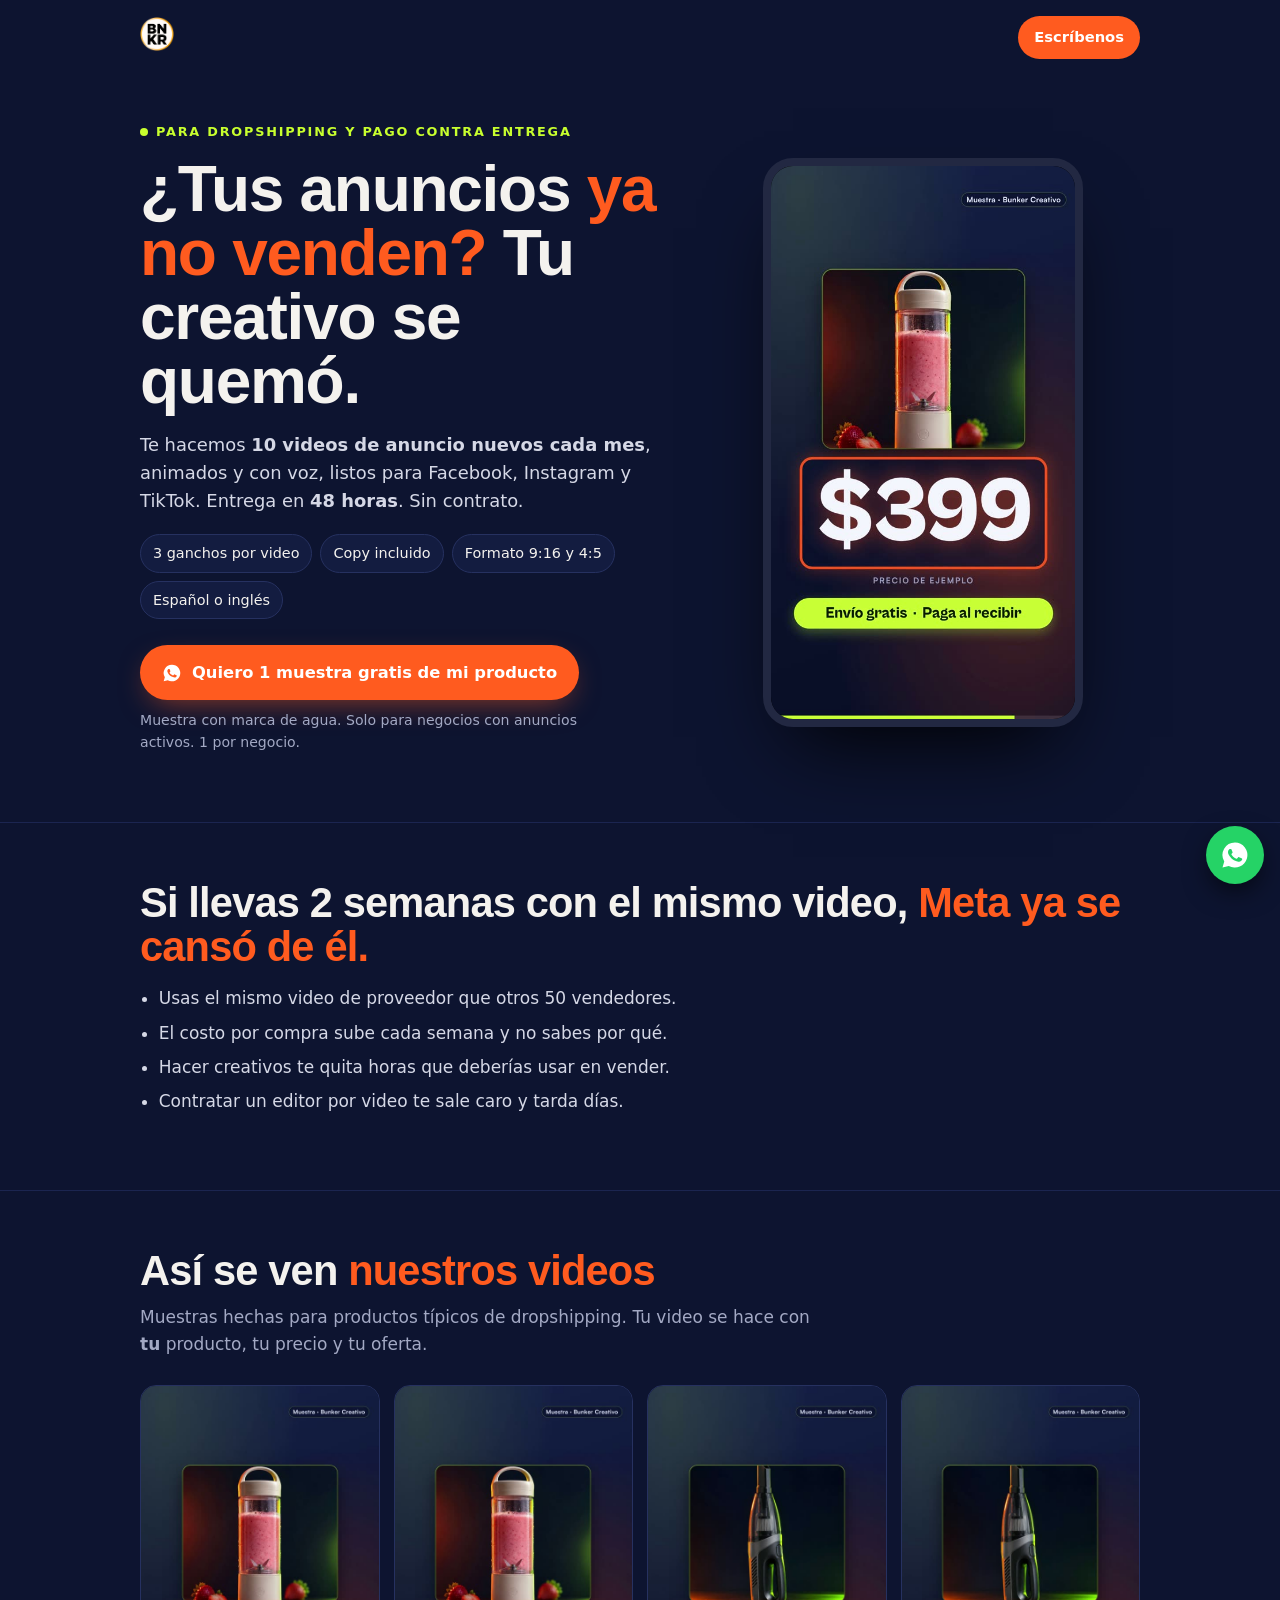
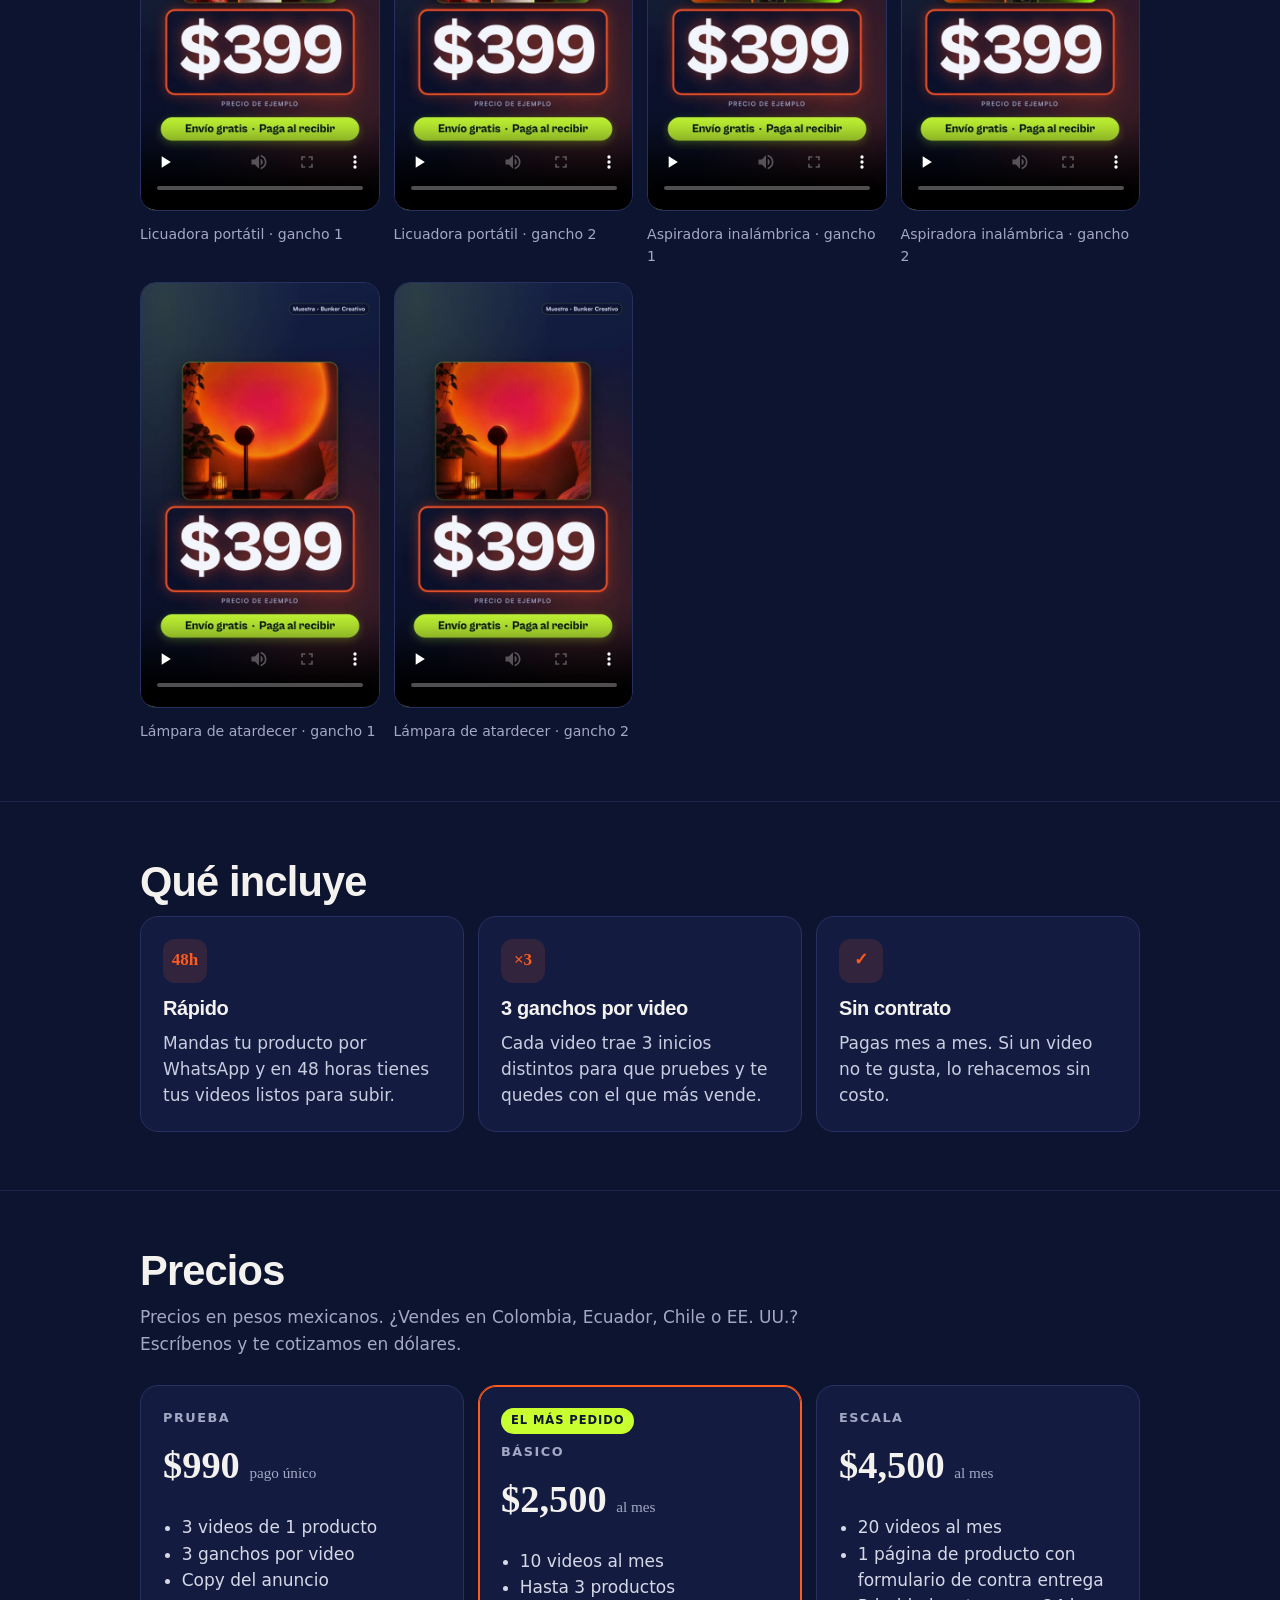
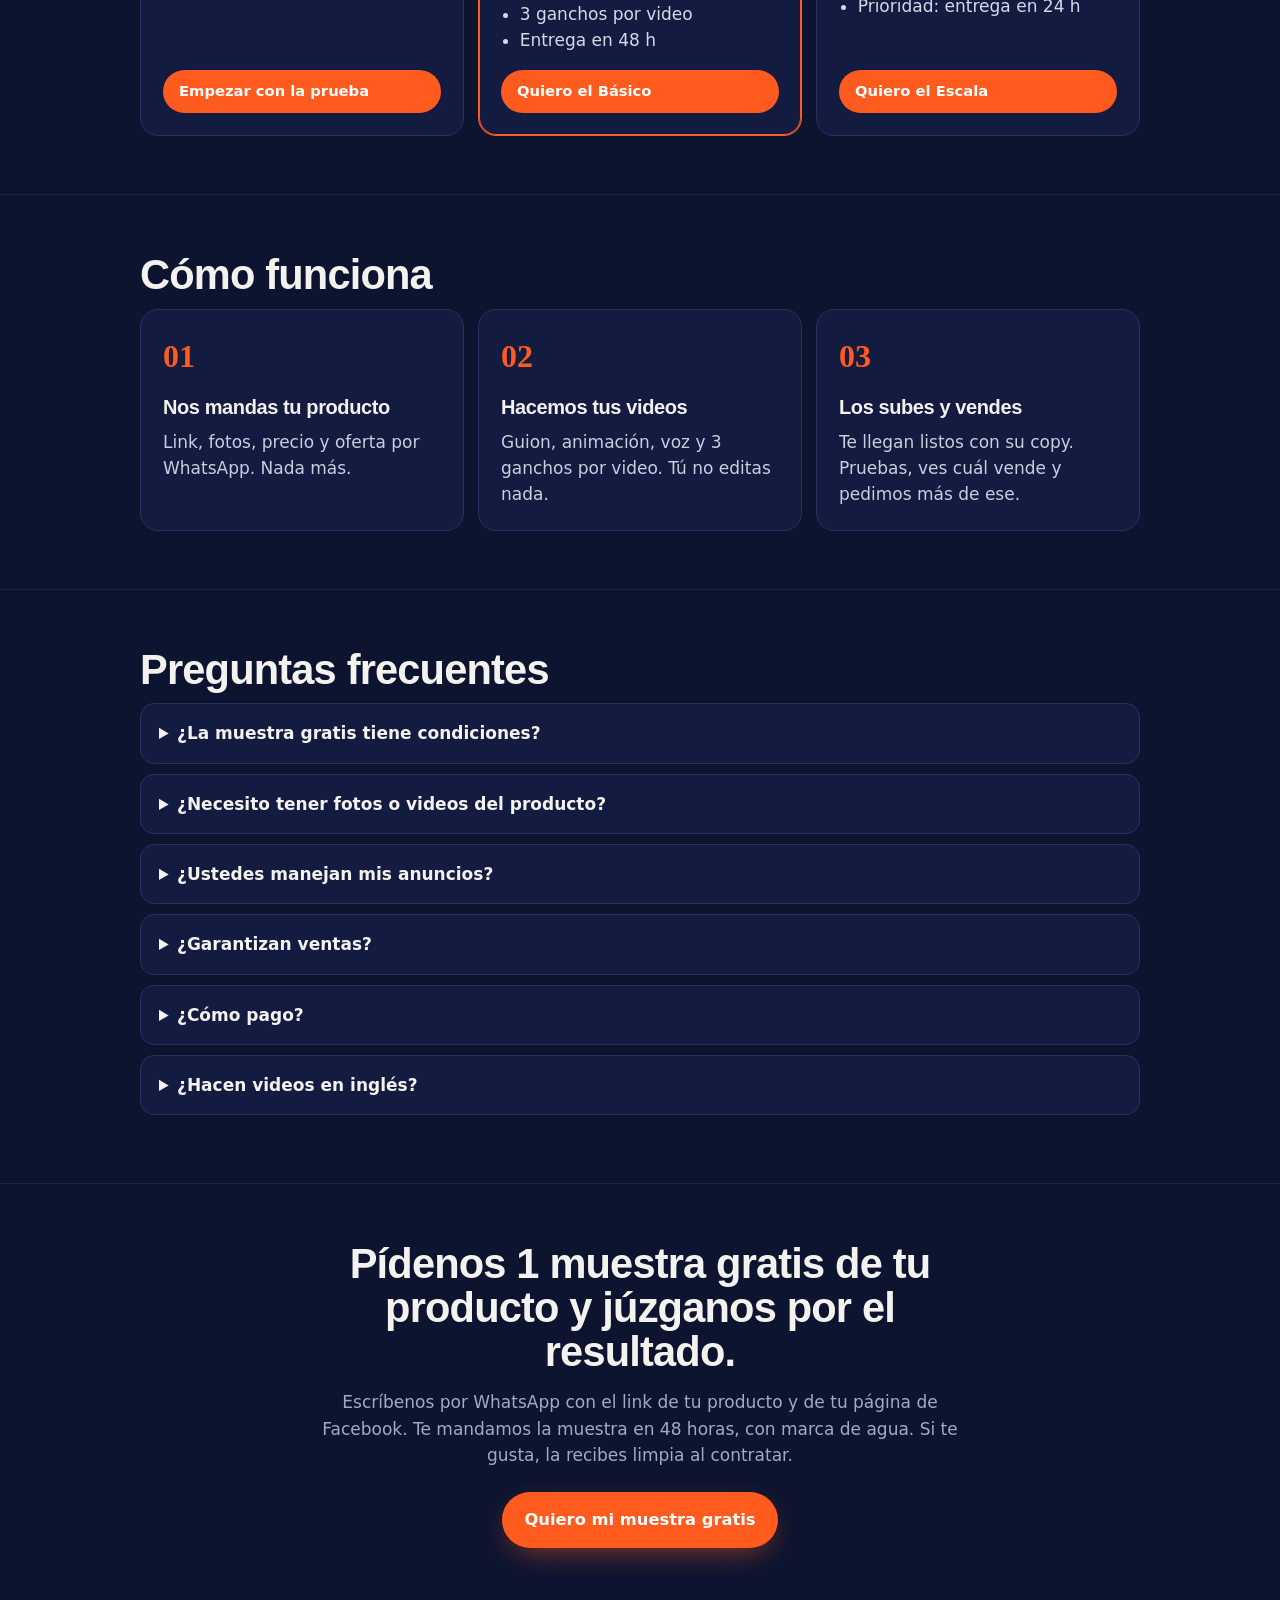
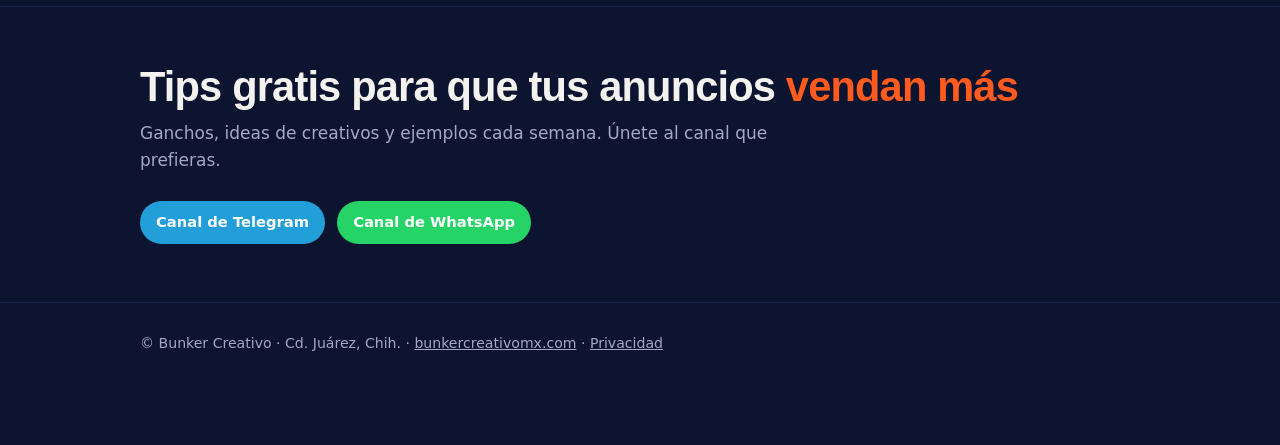
<file: dropshipping/index.html>
<!doctype html>
<html lang="es-MX">
<head>
<meta charset="utf-8">
<meta name="viewport" content="width=device-width, initial-scale=1, viewport-fit=cover">
<title>Videos de anuncio para dropshipping y pago contra entrega | Bunker Creativo</title>
<meta name="description" content="10 videos de anuncio al mes para tu tienda de dropshipping o contra entrega. Animados, con voz, en 48 horas. Desde $2,500 MXN al mes, sin contrato.">
<meta name="theme-color" content="#0d1430">
<link rel="icon" href="/assets/favicon.ico">
<meta property="og:title" content="¿Tus anuncios ya no venden? 10 creativos nuevos al mes">
<meta property="og:description" content="Videos de anuncio animados con voz para dropshippers. Entrega en 48 h. Sin contrato.">
<meta property="og:image" content="https://bunkercreativomx.com/assets/img/hero-studio.webp">
<link rel="canonical" href="https://bunkercreativomx.com/dropshipping/">
<link rel="preconnect" href="https://api.fontshare.com" crossorigin>
<link rel="stylesheet" href="https://api.fontshare.com/v2/css?f[]=cabinet-grotesk@500,700,800&f[]=satoshi@400,500,700&display=swap">
<style>
:root{--navy:#0d1430;--navy2:#131c40;--line:#263160;--fg:#f4f2ee;--mut:#a3a9c4;--or:#ff5b1f;--lime:#c8ff2e}
*{box-sizing:border-box}html{scroll-behavior:smooth}
body{margin:0;background:var(--navy);color:var(--fg);font:17px/1.55 Satoshi,system-ui,sans-serif;-webkit-font-smoothing:antialiased}
h1,h2,h3{font-family:"Cabinet Grotesk",Satoshi,sans-serif;letter-spacing:-.02em;margin:0}
.w{max-width:1040px;margin:0 auto;padding:0 20px}
a{color:inherit}
.top{display:flex;align-items:center;justify-content:space-between;padding:16px 0}
.top img{height:34px}
.btn{display:inline-flex;align-items:center;gap:10px;background:var(--or);color:#fff;font-weight:700;text-decoration:none;padding:15px 22px;border-radius:999px;font-size:1.02rem;box-shadow:0 10px 30px -10px #ff5b1f99;transition:transform .15s}
.btn:hover{transform:translateY(-2px)}
.btn.sm{padding:10px 16px;font-size:.92rem;box-shadow:none}
.btn svg{width:20px;height:20px}
.hero{padding:42px 0 54px;display:grid;gap:36px;grid-template-columns:1.1fr .9fr;align-items:center}
.eyebrow{display:inline-flex;align-items:center;gap:8px;font-weight:700;font-size:.8rem;letter-spacing:.14em;text-transform:uppercase;color:var(--lime)}
.eyebrow:before{content:"";width:8px;height:8px;border-radius:50%;background:var(--lime)}
.hero h1{font-size:clamp(2.3rem,6vw,4rem);line-height:1;font-weight:800;margin:14px 0 18px}
.hero h1 em{font-style:normal;color:var(--or)}
.hero p{color:#d5d8e6;font-size:1.12rem;max-width:34em}
.chips{display:flex;flex-wrap:wrap;gap:8px;margin:20px 0 26px}
.chips span{border:1px solid var(--line);background:var(--navy2);padding:7px 12px;border-radius:999px;font-size:.9rem}
.phone{justify-self:center;width:min(320px,78vw);aspect-ratio:9/16;border-radius:30px;background:#000;border:8px solid #222842;overflow:hidden;position:relative;box-shadow:0 40px 80px -30px #000}
.phone video,.phone .ph{width:100%;height:100%;object-fit:cover;display:block}
.ph{display:grid;place-items:center;text-align:center;padding:30px;background:linear-gradient(160deg,#1a2550,#0d1430);color:var(--mut);font-weight:700}
section{padding:58px 0;border-top:1px solid #1b2550}
.sh{font-size:clamp(1.8rem,4vw,2.6rem);font-weight:800;line-height:1.05;margin-bottom:12px}
.sh em{font-style:normal;color:var(--or)}
.lead{color:var(--mut);max-width:40em;margin:0 0 28px}
.grid3{display:grid;gap:14px;grid-template-columns:repeat(3,1fr)}
.card{background:var(--navy2);border:1px solid var(--line);border-radius:18px;padding:22px}
.card h3{font-size:1.25rem;margin:10px 0 6px}
.card p{margin:0;color:#c9cde0}
.ic{width:44px;height:44px;border-radius:12px;background:#ff5b1f22;color:var(--or);display:grid;place-items:center;font-weight:800;font-family:"Cabinet Grotesk"}
.pain li{margin:8px 0}.pain{padding-left:1.1em;color:#d5d8e6}
.samples{display:grid;gap:14px;grid-template-columns:repeat(auto-fill,minmax(200px,1fr))}
.samples figure{margin:0}
.samples video{width:100%;aspect-ratio:9/16;object-fit:cover;border-radius:16px;background:#000;border:1px solid var(--line)}
.samples figcaption{font-size:.88rem;color:var(--mut);margin-top:6px}
.plans{display:grid;gap:14px;grid-template-columns:repeat(3,1fr);align-items:stretch}
.plan{display:flex;flex-direction:column}
.plan .price{font-family:"Cabinet Grotesk";font-weight:800;font-size:2.4rem;margin:8px 0 2px}
.plan .price small{font-size:.95rem;color:var(--mut);font-weight:500}
.plan ul{padding-left:1.1em;color:#d5d8e6;flex:1}
.plan.hl{border-color:var(--or);box-shadow:0 0 0 1px var(--or) inset}
.badge{align-self:flex-start;background:var(--lime);color:#0d1430;font-weight:800;font-size:.72rem;letter-spacing:.08em;text-transform:uppercase;padding:4px 10px;border-radius:999px}
.tag{font-weight:700;font-size:.8rem;letter-spacing:.12em;text-transform:uppercase;color:var(--mut)}
.steps{counter-reset:s;display:grid;gap:14px;grid-template-columns:repeat(3,1fr)}
.steps .card:before{counter-increment:s;content:"0" counter(s);font-family:"Cabinet Grotesk";font-weight:800;font-size:2rem;color:var(--or)}
details{background:var(--navy2);border:1px solid var(--line);border-radius:14px;padding:16px 18px;margin:10px 0}
summary{cursor:pointer;font-weight:700}
details p{color:#c9cde0;margin:10px 0 0}
.final{text-align:center}
.final .sh{max-width:16em;margin:0 auto 16px}
.fab{position:fixed;right:16px;bottom:16px;z-index:9;width:58px;height:58px;border-radius:50%;background:#25d366;display:grid;place-items:center;box-shadow:0 10px 30px -8px #000}
.fab svg{width:30px;height:30px;fill:#fff}
footer{padding:30px 0 90px;color:var(--mut);font-size:.88rem;border-top:1px solid #1b2550}
@media (max-width:820px){.hero{grid-template-columns:1fr;padding-top:20px}.grid3,.plans,.steps{grid-template-columns:1fr}.phone{width:min(260px,70vw)}}
</style>
</head>
<body>
<div class="w">
 <div class="top">
  <a href="/"><img src="/assets/img/logo.png" alt="Bunker Creativo"></a>
  <a class="btn sm wa" href="#">Escríbenos</a>
 </div>

 <div class="hero">
  <div>
   <span class="eyebrow">Para dropshipping y pago contra entrega</span>
   <h1>¿Tus anuncios <em>ya no venden?</em> Tu creativo se quemó.</h1>
   <p>Te hacemos <b>10 videos de anuncio nuevos cada mes</b>, animados y con voz, listos para Facebook, Instagram y TikTok. Entrega en <b>48 horas</b>. Sin contrato.</p>
   <div class="chips"><span>3 ganchos por video</span><span>Copy incluido</span><span>Formato 9:16 y 4:5</span><span>Español o inglés</span></div>
   <a class="btn wa" href="#"><svg viewBox="0 0 24 24" fill="currentColor"><path d="M12 2a10 10 0 0 0-8.6 15.1L2 22l5-1.3A10 10 0 1 0 12 2Zm5.3 14.1c-.2.6-1.3 1.2-1.8 1.2-.5.1-1 .2-3.3-.7-2.8-1.1-4.5-3.9-4.7-4.1-.1-.2-1.1-1.5-1.1-2.8s.7-2 1-2.3c.2-.3.5-.3.7-.3h.5c.2 0 .4 0 .6.5l.8 2c.1.2.1.3 0 .5l-.3.5-.4.4c-.1.1-.3.3-.1.6.2.3.7 1.2 1.6 1.9 1.1 1 2 1.3 2.3 1.4.3.1.5.1.6-.1l.9-1c.2-.3.4-.2.7-.1l1.9.9c.3.1.5.2.5.3.1.1.1.6-.1 1.2Z"/></svg>Quiero 1 muestra gratis de mi producto</a>
   <p style="font-size:.88rem;color:var(--mut);margin-top:10px">Muestra con marca de agua. Solo para negocios con anuncios activos. 1 por negocio.</p>
  </div>
  <div class="phone" id="heroPhone"><div class="ph">Muestra en video<br>muy pronto</div></div>
 </div>
</div>

<section><div class="w">
 <h2 class="sh">Si llevas 2 semanas con el mismo video, <em>Meta ya se cansó de él.</em></h2>
 <ul class="pain">
  <li>Usas el mismo video de proveedor que otros 50 vendedores.</li>
  <li>El costo por compra sube cada semana y no sabes por qué.</li>
  <li>Hacer creativos te quita horas que deberías usar en vender.</li>
  <li>Contratar un editor por video te sale caro y tarda días.</li>
 </ul>
</div></section>

<section id="muestras" hidden><div class="w">
 <h2 class="sh">Así se ven <em>nuestros videos</em></h2>
 <p class="lead">Muestras hechas para productos típicos de dropshipping. Tu video se hace con <b>tu</b> producto, tu precio y tu oferta.</p>
 <div class="samples" id="samples"><p class="lead">Las muestras se están cargando…</p></div>
</div></section>

<section><div class="w">
 <h2 class="sh">Qué incluye</h2>
 <div class="grid3">
  <div class="card"><div class="ic">48h</div><h3>Rápido</h3><p>Mandas tu producto por WhatsApp y en 48 horas tienes tus videos listos para subir.</p></div>
  <div class="card"><div class="ic">×3</div><h3>3 ganchos por video</h3><p>Cada video trae 3 inicios distintos para que pruebes y te quedes con el que más vende.</p></div>
  <div class="card"><div class="ic">✓</div><h3>Sin contrato</h3><p>Pagas mes a mes. Si un video no te gusta, lo rehacemos sin costo.</p></div>
 </div>
</div></section>

<section id="precios"><div class="w">
 <h2 class="sh">Precios</h2>
 <p class="lead">Precios en pesos mexicanos. ¿Vendes en Colombia, Ecuador, Chile o EE. UU.? Escríbenos y te cotizamos en dólares.</p>
 <div class="plans">
  <div class="card plan"><span class="tag">Prueba</span><div class="price">$990 <small>pago único</small></div><ul><li>3 videos de 1 producto</li><li>3 ganchos por video</li><li>Copy del anuncio</li></ul><a class="btn sm wa" data-plan="Prueba" href="#">Empezar con la prueba</a></div>
  <div class="card plan hl"><span class="badge">El más pedido</span><span class="tag" style="margin-top:8px">Básico</span><div class="price">$2,500 <small>al mes</small></div><ul><li>10 videos al mes</li><li>Hasta 3 productos</li><li>3 ganchos por video</li><li>Entrega en 48 h</li></ul><a class="btn sm wa" data-plan="Básico" href="#">Quiero el Básico</a></div>
  <div class="card plan"><span class="tag">Escala</span><div class="price">$4,500 <small>al mes</small></div><ul><li>20 videos al mes</li><li>1 página de producto con formulario de contra entrega</li><li>Prioridad: entrega en 24 h</li></ul><a class="btn sm wa" data-plan="Escala" href="#">Quiero el Escala</a></div>
 </div>
</div></section>

<section><div class="w">
 <h2 class="sh">Cómo funciona</h2>
 <div class="steps">
  <div class="card"><h3>Nos mandas tu producto</h3><p>Link, fotos, precio y oferta por WhatsApp. Nada más.</p></div>
  <div class="card"><h3>Hacemos tus videos</h3><p>Guion, animación, voz y 3 ganchos por video. Tú no editas nada.</p></div>
  <div class="card"><h3>Los subes y vendes</h3><p>Te llegan listos con su copy. Pruebas, ves cuál vende y pedimos más de ese.</p></div>
 </div>
</div></section>

<section><div class="w">
 <h2 class="sh">Preguntas frecuentes</h2>
 <details><summary>¿La muestra gratis tiene condiciones?</summary><p>Es 1 por negocio, para tiendas que ya tienen anuncios activos en Facebook o Instagram, y lleva marca de agua. Al contratar cualquier plan te la entregamos sin marca, con sus 3 ganchos y el copy.</p></details>
 <details><summary>¿Necesito tener fotos o videos del producto?</summary><p>No. Con el link del producto o las fotos del proveedor es suficiente.</p></details>
 <details><summary>¿Ustedes manejan mis anuncios?</summary><p>No, nosotros hacemos los videos y el copy. Tú los subes a tu cuenta, así el control y el dinero siguen siendo tuyos.</p></details>
 <details><summary>¿Garantizan ventas?</summary><p>Nadie honesto puede garantizar ventas: eso depende del producto, el precio y la oferta. Lo que sí garantizamos es calidad y tiempo de entrega; si un video no te gusta, lo rehacemos.</p></details>
 <details><summary>¿Cómo pago?</summary><p>Te pasamos los datos de pago por WhatsApp. Los planes se pagan al iniciar cada mes; la prueba se paga una sola vez.</p></details>
 <details><summary>¿Hacen videos en inglés?</summary><p>Sí. También en español para tiendas de EE. UU. que le venden a latinos.</p></details>
</div></section>

<section class="final"><div class="w">
 <h2 class="sh">Pídenos 1 muestra gratis de tu producto y júzganos por el resultado.</h2>
 <p class="lead" style="margin:0 auto 24px">Escríbenos por WhatsApp con el link de tu producto y de tu página de Facebook. Te mandamos la muestra en 48 horas, con marca de agua. Si te gusta, la recibes limpia al contratar.</p>
 <a class="btn wa" href="#">Quiero mi muestra gratis</a>
</div></section>

<section><div class="w">
 <h2 class="sh">Tips gratis para que tus anuncios <em>vendan más</em></h2>
 <p class="lead">Ganchos, ideas de creativos y ejemplos cada semana. Únete al canal que prefieras.</p>
 <div style="display:flex;flex-wrap:wrap;gap:12px">
  <a class="btn sm" style="background:#229ed9" href="https://t.me/CreativosquevendenBunker" target="_blank" rel="noopener">Canal de Telegram</a>
  <a class="btn sm" style="background:#25d366" href="https://whatsapp.com/channel/0029VbE53hj1HsponiXIvD3y" target="_blank" rel="noopener">Canal de WhatsApp</a>
 </div>
</div></section>

<footer><div class="w">© Bunker Creativo · Cd. Juárez, Chih. · <a href="/">bunkercreativomx.com</a> · <a href="/privacidad/">Privacidad</a></div></footer>

<a class="fab wa" href="#" aria-label="WhatsApp"><svg viewBox="0 0 24 24"><path d="M12 2a10 10 0 0 0-8.6 15.1L2 22l5-1.3A10 10 0 1 0 12 2Zm5.3 14.1c-.2.6-1.3 1.2-1.8 1.2-.5.1-1 .2-3.3-.7-2.8-1.1-4.5-3.9-4.7-4.1-.1-.2-1.1-1.5-1.1-2.8s.7-2 1-2.3c.2-.3.5-.3.7-.3h.5c.2 0 .4 0 .6.5l.8 2c.1.2.1.3 0 .5l-.3.5-.4.4c-.1.1-.3.3-.1.6.2.3.7 1.2 1.6 1.9 1.1 1 2 1.3 2.3 1.4.3.1.5.1.6-.1l.9-1c.2-.3.4-.2.7-.1l1.9.9c.3.1.5.2.5.3.1.1.1.6-.1 1.2Z"/></svg></a>

<script>
const WA="5216566825587";
document.querySelectorAll('.wa').forEach(a=>{
  const plan=a.dataset.plan;
  const msg=plan?`Hola, quiero el plan ${plan} de videos para mis anuncios.`:`VIDEOS: Hola, quiero 1 muestra gratis de mi producto.\nLink del producto: \nMi página de Facebook: `;
  a.href=`https://wa.me/${WA}?text=${encodeURIComponent(msg)}`;a.target="_blank";a.rel="noopener";
});
fetch('muestras.json',{cache:'no-store'}).then(r=>r.ok?r.json():[]).then(list=>{
  if(!list.length)return;
  document.getElementById('muestras').hidden=false;
  const box=document.getElementById('samples');box.innerHTML='';
  list.forEach(v=>{const f=document.createElement('figure');
    f.innerHTML=`<video src="${v.src}" poster="${v.poster||''}" controls playsinline preload="none"></video><figcaption>${v.title}</figcaption>`;box.appendChild(f)});
  const h=document.getElementById('heroPhone');const first=list[0];
  h.innerHTML=`<video src="${first.src}" poster="${first.poster||''}" autoplay muted loop playsinline></video>`;
}).catch(()=>{});
</script>
</body>
</html>
</file>
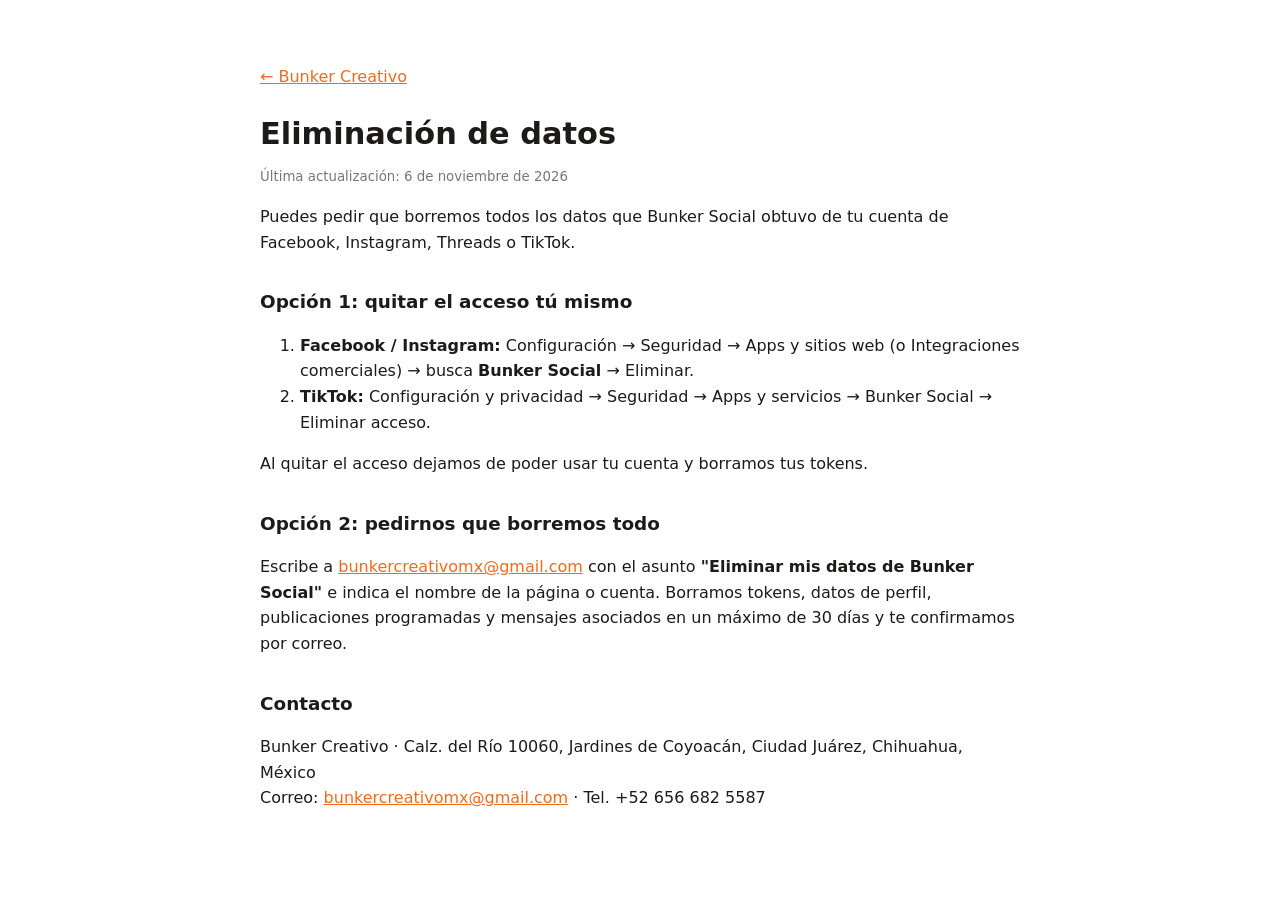
<file: eliminacion-de-datos/index.html>
<!doctype html>
<html lang="es-MX"><head><meta charset="utf-8"><meta name="viewport" content="width=device-width,initial-scale=1">
<title>Eliminación de datos | Bunker Creativo</title><meta name="description" content="Cómo solicitar la eliminación de tus datos de Bunker Social.">
<link rel="canonical" href="https://bunkercreativomx.com/eliminacion-de-datos/"><style>body{font-family:system-ui,-apple-system,sans-serif;max-width:760px;margin:0 auto;padding:3rem 1.25rem;line-height:1.6;color:#1c1b19}h1{font-size:1.9rem;margin-bottom:.25rem}h2{font-size:1.15rem;margin-top:2rem}small{color:#777}a{color:#f26b1d}</style></head><body>
<p><a href="/">← Bunker Creativo</a></p>
<h1>Eliminación de datos</h1><small>Última actualización: 6 de noviembre de 2026</small>

<p>Puedes pedir que borremos todos los datos que Bunker Social obtuvo de tu cuenta de Facebook, Instagram, Threads o TikTok.</p>
<h2>Opción 1: quitar el acceso tú mismo</h2>
<ol>
<li><b>Facebook / Instagram:</b> Configuración → Seguridad → Apps y sitios web (o Integraciones comerciales) → busca <b>Bunker Social</b> → Eliminar.</li>
<li><b>TikTok:</b> Configuración y privacidad → Seguridad → Apps y servicios → Bunker Social → Eliminar acceso.</li>
</ol>
<p>Al quitar el acceso dejamos de poder usar tu cuenta y borramos tus tokens.</p>
<h2>Opción 2: pedirnos que borremos todo</h2>
<p>Escribe a <a href="mailto:bunkercreativomx@gmail.com?subject=Eliminar%20mis%20datos%20de%20Bunker%20Social">bunkercreativomx@gmail.com</a> con el asunto <b>"Eliminar mis datos de Bunker Social"</b> e indica el nombre de la página o cuenta. Borramos tokens, datos de perfil, publicaciones programadas y mensajes asociados en un máximo de 30 días y te confirmamos por correo.</p>

<h2>Contacto</h2><p>Bunker Creativo · Calz. del Río 10060, Jardines de Coyoacán, Ciudad Juárez, Chihuahua, México<br>Correo: <a href="mailto:bunkercreativomx@gmail.com">bunkercreativomx@gmail.com</a> · Tel. +52 656 682 5587</p>
</body></html>
</file>
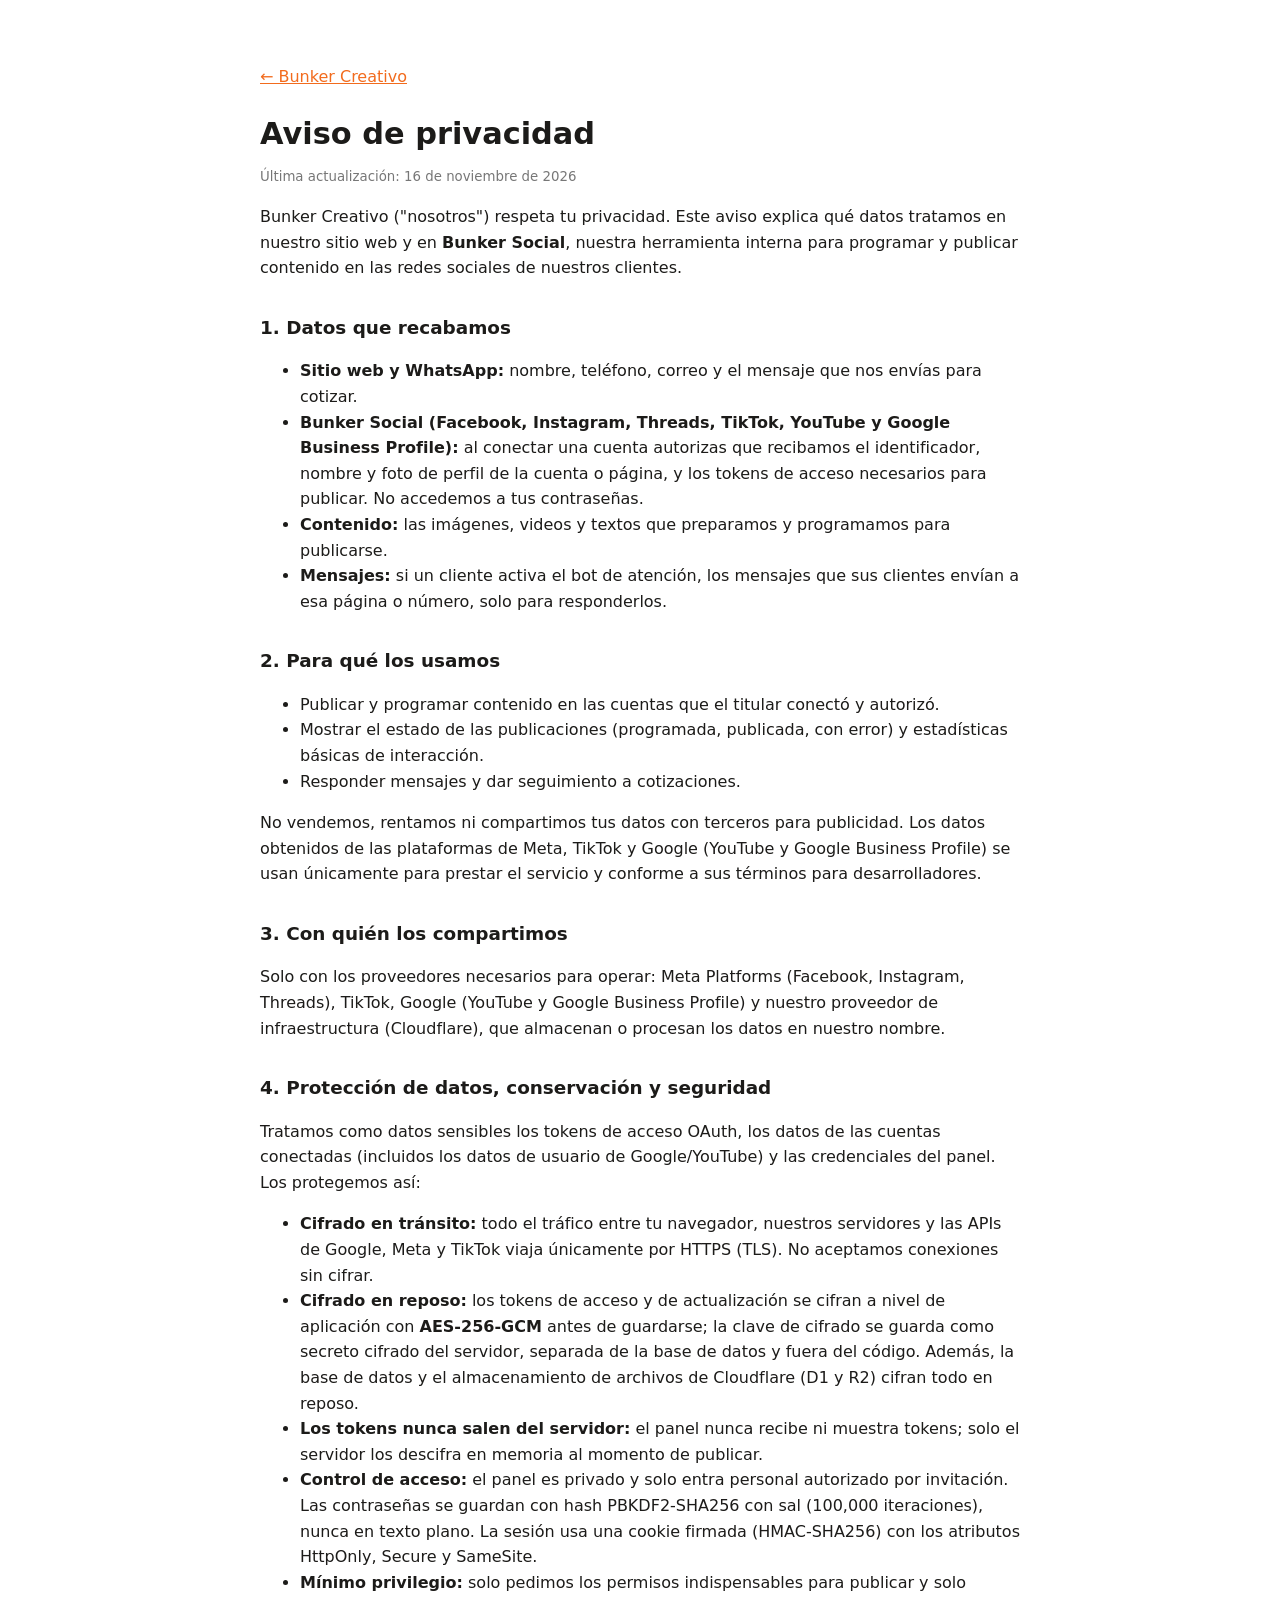
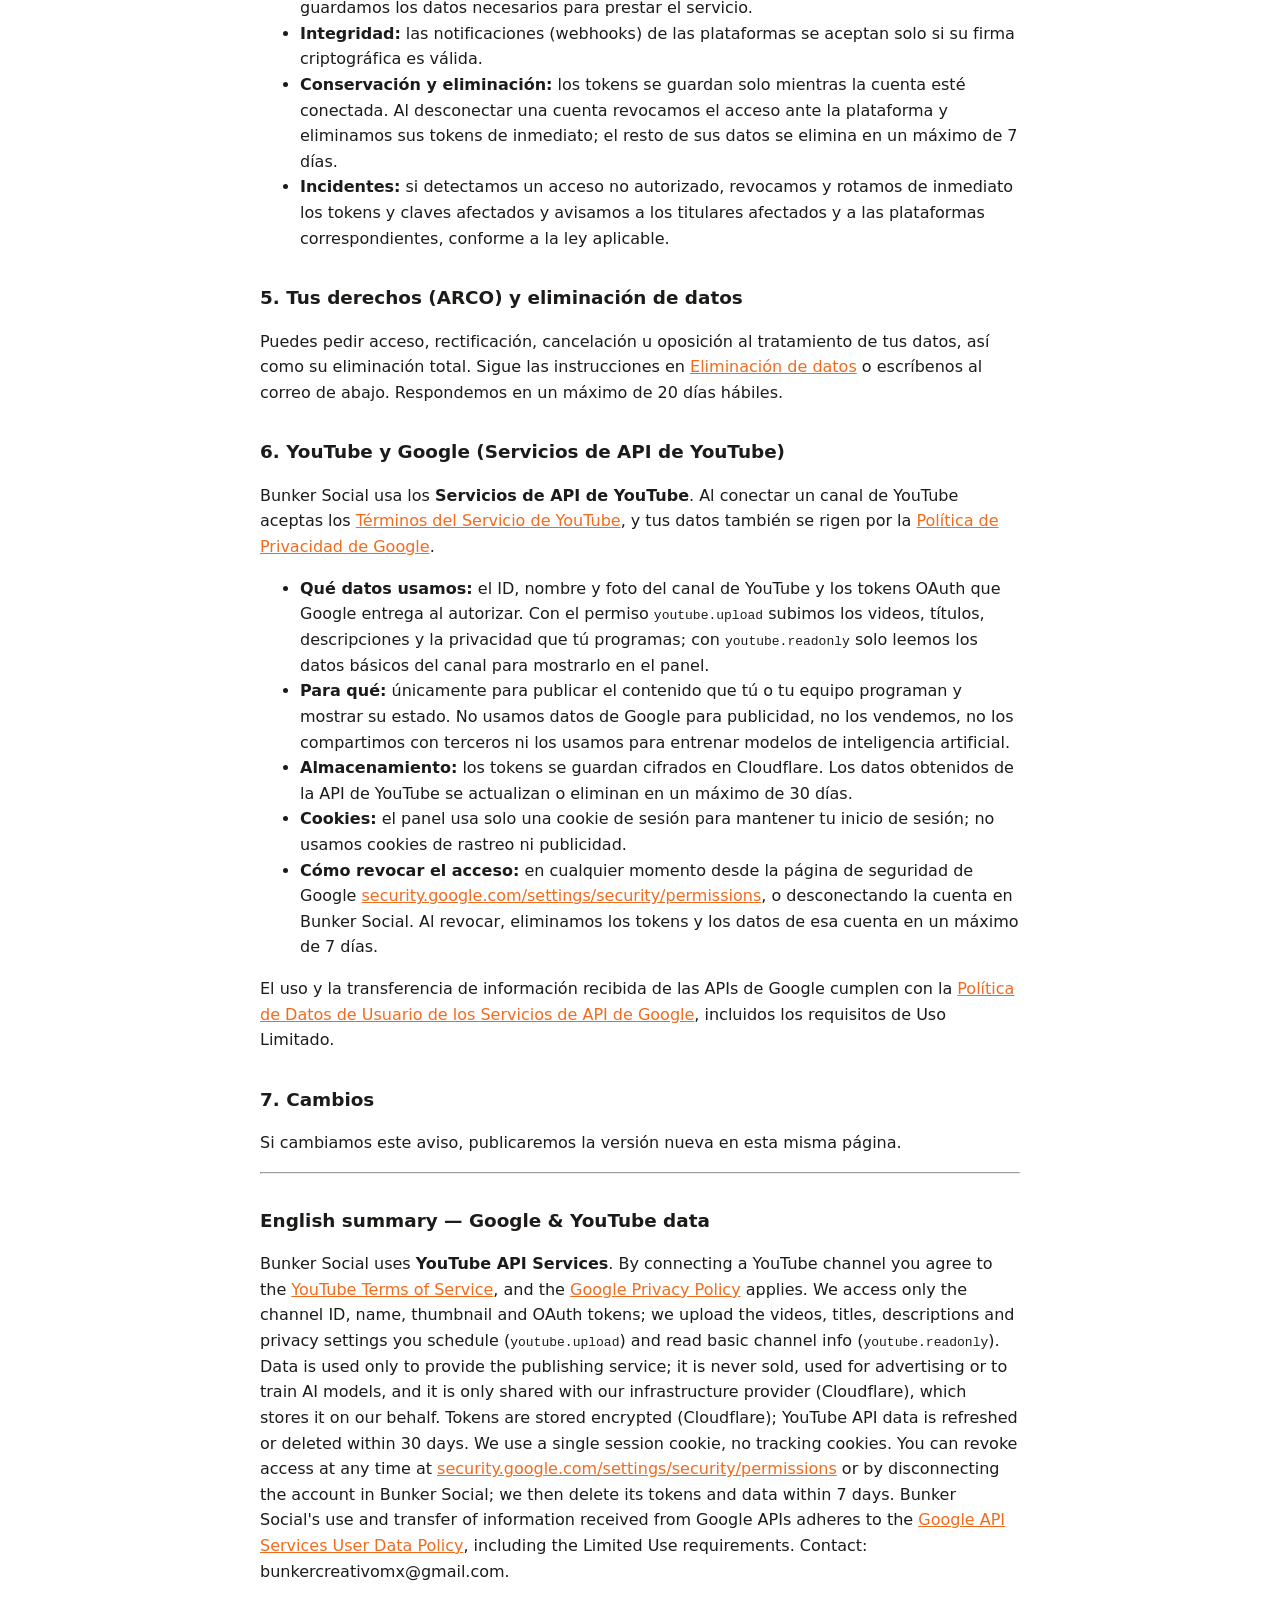
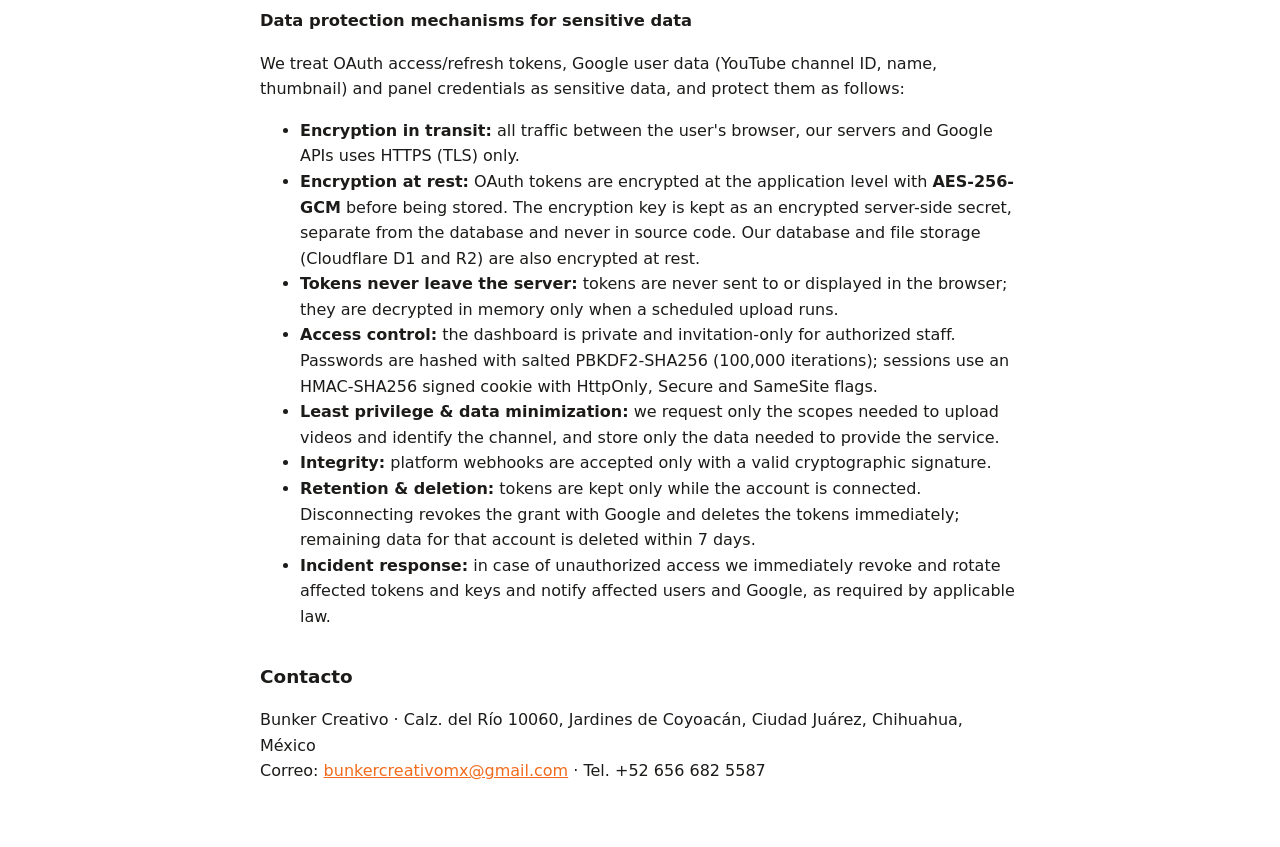
<file: privacidad/index.html>
<!doctype html>
<html lang="es-MX"><head><meta charset="utf-8"><meta name="viewport" content="width=device-width,initial-scale=1">
<title>Aviso de privacidad | Bunker Creativo</title><meta name="description" content="Aviso de privacidad de Bunker Creativo y de la herramienta Bunker Social.">
<link rel="canonical" href="https://bunkercreativomx.com/privacidad/"><style>h3{font-size:1.02rem;margin-top:1.5rem}body{font-family:system-ui,-apple-system,sans-serif;max-width:760px;margin:0 auto;padding:3rem 1.25rem;line-height:1.6;color:#1c1b19}h1{font-size:1.9rem;margin-bottom:.25rem}h2{font-size:1.15rem;margin-top:2rem}small{color:#777}a{color:#f26b1d}</style></head><body>
<p><a href="/">← Bunker Creativo</a></p>
<h1>Aviso de privacidad</h1><small>Última actualización: 16 de noviembre de 2026</small>

<p>Bunker Creativo ("nosotros") respeta tu privacidad. Este aviso explica qué datos tratamos en nuestro sitio web y en <b>Bunker Social</b>, nuestra herramienta interna para programar y publicar contenido en las redes sociales de nuestros clientes.</p>
<h2>1. Datos que recabamos</h2>
<ul>
<li><b>Sitio web y WhatsApp:</b> nombre, teléfono, correo y el mensaje que nos envías para cotizar.</li>
<li><b>Bunker Social (Facebook, Instagram, Threads, TikTok, YouTube y Google Business Profile):</b> al conectar una cuenta autorizas que recibamos el identificador, nombre y foto de perfil de la cuenta o página, y los tokens de acceso necesarios para publicar. No accedemos a tus contraseñas.</li>
<li><b>Contenido:</b> las imágenes, videos y textos que preparamos y programamos para publicarse.</li>
<li><b>Mensajes:</b> si un cliente activa el bot de atención, los mensajes que sus clientes envían a esa página o número, solo para responderlos.</li>
</ul>
<h2>2. Para qué los usamos</h2>
<ul>
<li>Publicar y programar contenido en las cuentas que el titular conectó y autorizó.</li>
<li>Mostrar el estado de las publicaciones (programada, publicada, con error) y estadísticas básicas de interacción.</li>
<li>Responder mensajes y dar seguimiento a cotizaciones.</li>
</ul>
<p>No vendemos, rentamos ni compartimos tus datos con terceros para publicidad. Los datos obtenidos de las plataformas de Meta, TikTok y Google (YouTube y Google Business Profile) se usan únicamente para prestar el servicio y conforme a sus términos para desarrolladores.</p>
<h2>3. Con quién los compartimos</h2>
<p>Solo con los proveedores necesarios para operar: Meta Platforms (Facebook, Instagram, Threads), TikTok, Google (YouTube y Google Business Profile) y nuestro proveedor de infraestructura (Cloudflare), que almacenan o procesan los datos en nuestro nombre.</p>
<h2 id="seguridad">4. Protección de datos, conservación y seguridad</h2>
<p>Tratamos como datos sensibles los tokens de acceso OAuth, los datos de las cuentas conectadas (incluidos los datos de usuario de Google/YouTube) y las credenciales del panel. Los protegemos así:</p>
<ul>
<li><b>Cifrado en tránsito:</b> todo el tráfico entre tu navegador, nuestros servidores y las APIs de Google, Meta y TikTok viaja únicamente por HTTPS (TLS). No aceptamos conexiones sin cifrar.</li>
<li><b>Cifrado en reposo:</b> los tokens de acceso y de actualización se cifran a nivel de aplicación con <b>AES-256-GCM</b> antes de guardarse; la clave de cifrado se guarda como secreto cifrado del servidor, separada de la base de datos y fuera del código. Además, la base de datos y el almacenamiento de archivos de Cloudflare (D1 y R2) cifran todo en reposo.</li>
<li><b>Los tokens nunca salen del servidor:</b> el panel nunca recibe ni muestra tokens; solo el servidor los descifra en memoria al momento de publicar.</li>
<li><b>Control de acceso:</b> el panel es privado y solo entra personal autorizado por invitación. Las contraseñas se guardan con hash PBKDF2-SHA256 con sal (100,000 iteraciones), nunca en texto plano. La sesión usa una cookie firmada (HMAC-SHA256) con los atributos HttpOnly, Secure y SameSite.</li>
<li><b>Mínimo privilegio:</b> solo pedimos los permisos indispensables para publicar y solo guardamos los datos necesarios para prestar el servicio.</li>
<li><b>Integridad:</b> las notificaciones (webhooks) de las plataformas se aceptan solo si su firma criptográfica es válida.</li>
<li><b>Conservación y eliminación:</b> los tokens se guardan solo mientras la cuenta esté conectada. Al desconectar una cuenta revocamos el acceso ante la plataforma y eliminamos sus tokens de inmediato; el resto de sus datos se elimina en un máximo de 7 días.</li>
<li><b>Incidentes:</b> si detectamos un acceso no autorizado, revocamos y rotamos de inmediato los tokens y claves afectados y avisamos a los titulares afectados y a las plataformas correspondientes, conforme a la ley aplicable.</li>
</ul>
<h2>5. Tus derechos (ARCO) y eliminación de datos</h2>
<p>Puedes pedir acceso, rectificación, cancelación u oposición al tratamiento de tus datos, así como su eliminación total. Sigue las instrucciones en <a href="/eliminacion-de-datos/">Eliminación de datos</a> o escríbenos al correo de abajo. Respondemos en un máximo de 20 días hábiles.</p>
<h2>6. YouTube y Google (Servicios de API de YouTube)</h2>
<p>Bunker Social usa los <b>Servicios de API de YouTube</b>. Al conectar un canal de YouTube aceptas los <a href="https://www.youtube.com/t/terms">Términos del Servicio de YouTube</a>, y tus datos también se rigen por la <a href="https://policies.google.com/privacy">Política de Privacidad de Google</a>.</p>
<ul>
<li><b>Qué datos usamos:</b> el ID, nombre y foto del canal de YouTube y los tokens OAuth que Google entrega al autorizar. Con el permiso <code>youtube.upload</code> subimos los videos, títulos, descripciones y la privacidad que tú programas; con <code>youtube.readonly</code> solo leemos los datos básicos del canal para mostrarlo en el panel.</li>
<li><b>Para qué:</b> únicamente para publicar el contenido que tú o tu equipo programan y mostrar su estado. No usamos datos de Google para publicidad, no los vendemos, no los compartimos con terceros ni los usamos para entrenar modelos de inteligencia artificial.</li>
<li><b>Almacenamiento:</b> los tokens se guardan cifrados en Cloudflare. Los datos obtenidos de la API de YouTube se actualizan o eliminan en un máximo de 30 días.</li>
<li><b>Cookies:</b> el panel usa solo una cookie de sesión para mantener tu inicio de sesión; no usamos cookies de rastreo ni publicidad.</li>
<li><b>Cómo revocar el acceso:</b> en cualquier momento desde la página de seguridad de Google <a href="https://security.google.com/settings/security/permissions">security.google.com/settings/security/permissions</a>, o desconectando la cuenta en Bunker Social. Al revocar, eliminamos los tokens y los datos de esa cuenta en un máximo de 7 días.</li>
</ul>
<p>El uso y la transferencia de información recibida de las APIs de Google cumplen con la <a href="https://developers.google.com/terms/api-services-user-data-policy">Política de Datos de Usuario de los Servicios de API de Google</a>, incluidos los requisitos de Uso Limitado.</p>
<h2>7. Cambios</h2><p>Si cambiamos este aviso, publicaremos la versión nueva en esta misma página.</p>

<hr><h2 id="english">English summary — Google &amp; YouTube data</h2>
<p>Bunker Social uses <b>YouTube API Services</b>. By connecting a YouTube channel you agree to the <a href="https://www.youtube.com/t/terms">YouTube Terms of Service</a>, and the <a href="https://policies.google.com/privacy">Google Privacy Policy</a> applies. We access only the channel ID, name, thumbnail and OAuth tokens; we upload the videos, titles, descriptions and privacy settings you schedule (<code>youtube.upload</code>) and read basic channel info (<code>youtube.readonly</code>). Data is used only to provide the publishing service; it is never sold, used for advertising or to train AI models, and it is only shared with our infrastructure provider (Cloudflare), which stores it on our behalf. Tokens are stored encrypted (Cloudflare); YouTube API data is refreshed or deleted within 30 days. We use a single session cookie, no tracking cookies. You can revoke access at any time at <a href="https://security.google.com/settings/security/permissions">security.google.com/settings/security/permissions</a> or by disconnecting the account in Bunker Social; we then delete its tokens and data within 7 days. Bunker Social's use and transfer of information received from Google APIs adheres to the <a href="https://developers.google.com/terms/api-services-user-data-policy">Google API Services User Data Policy</a>, including the Limited Use requirements. Contact: bunkercreativomx@gmail.com.</p>
<h3 id="data-protection">Data protection mechanisms for sensitive data</h3>
<p>We treat OAuth access/refresh tokens, Google user data (YouTube channel ID, name, thumbnail) and panel credentials as sensitive data, and protect them as follows:</p>
<ul>
<li><b>Encryption in transit:</b> all traffic between the user's browser, our servers and Google APIs uses HTTPS (TLS) only.</li>
<li><b>Encryption at rest:</b> OAuth tokens are encrypted at the application level with <b>AES-256-GCM</b> before being stored. The encryption key is kept as an encrypted server-side secret, separate from the database and never in source code. Our database and file storage (Cloudflare D1 and R2) are also encrypted at rest.</li>
<li><b>Tokens never leave the server:</b> tokens are never sent to or displayed in the browser; they are decrypted in memory only when a scheduled upload runs.</li>
<li><b>Access control:</b> the dashboard is private and invitation-only for authorized staff. Passwords are hashed with salted PBKDF2-SHA256 (100,000 iterations); sessions use an HMAC-SHA256 signed cookie with HttpOnly, Secure and SameSite flags.</li>
<li><b>Least privilege &amp; data minimization:</b> we request only the scopes needed to upload videos and identify the channel, and store only the data needed to provide the service.</li>
<li><b>Integrity:</b> platform webhooks are accepted only with a valid cryptographic signature.</li>
<li><b>Retention &amp; deletion:</b> tokens are kept only while the account is connected. Disconnecting revokes the grant with Google and deletes the tokens immediately; remaining data for that account is deleted within 7 days.</li>
<li><b>Incident response:</b> in case of unauthorized access we immediately revoke and rotate affected tokens and keys and notify affected users and Google, as required by applicable law.</li>
</ul>
<h2>Contacto</h2><p>Bunker Creativo · Calz. del Río 10060, Jardines de Coyoacán, Ciudad Juárez, Chihuahua, México<br>Correo: <a href="mailto:bunkercreativomx@gmail.com">bunkercreativomx@gmail.com</a> · Tel. +52 656 682 5587</p>
</body></html>
</file>
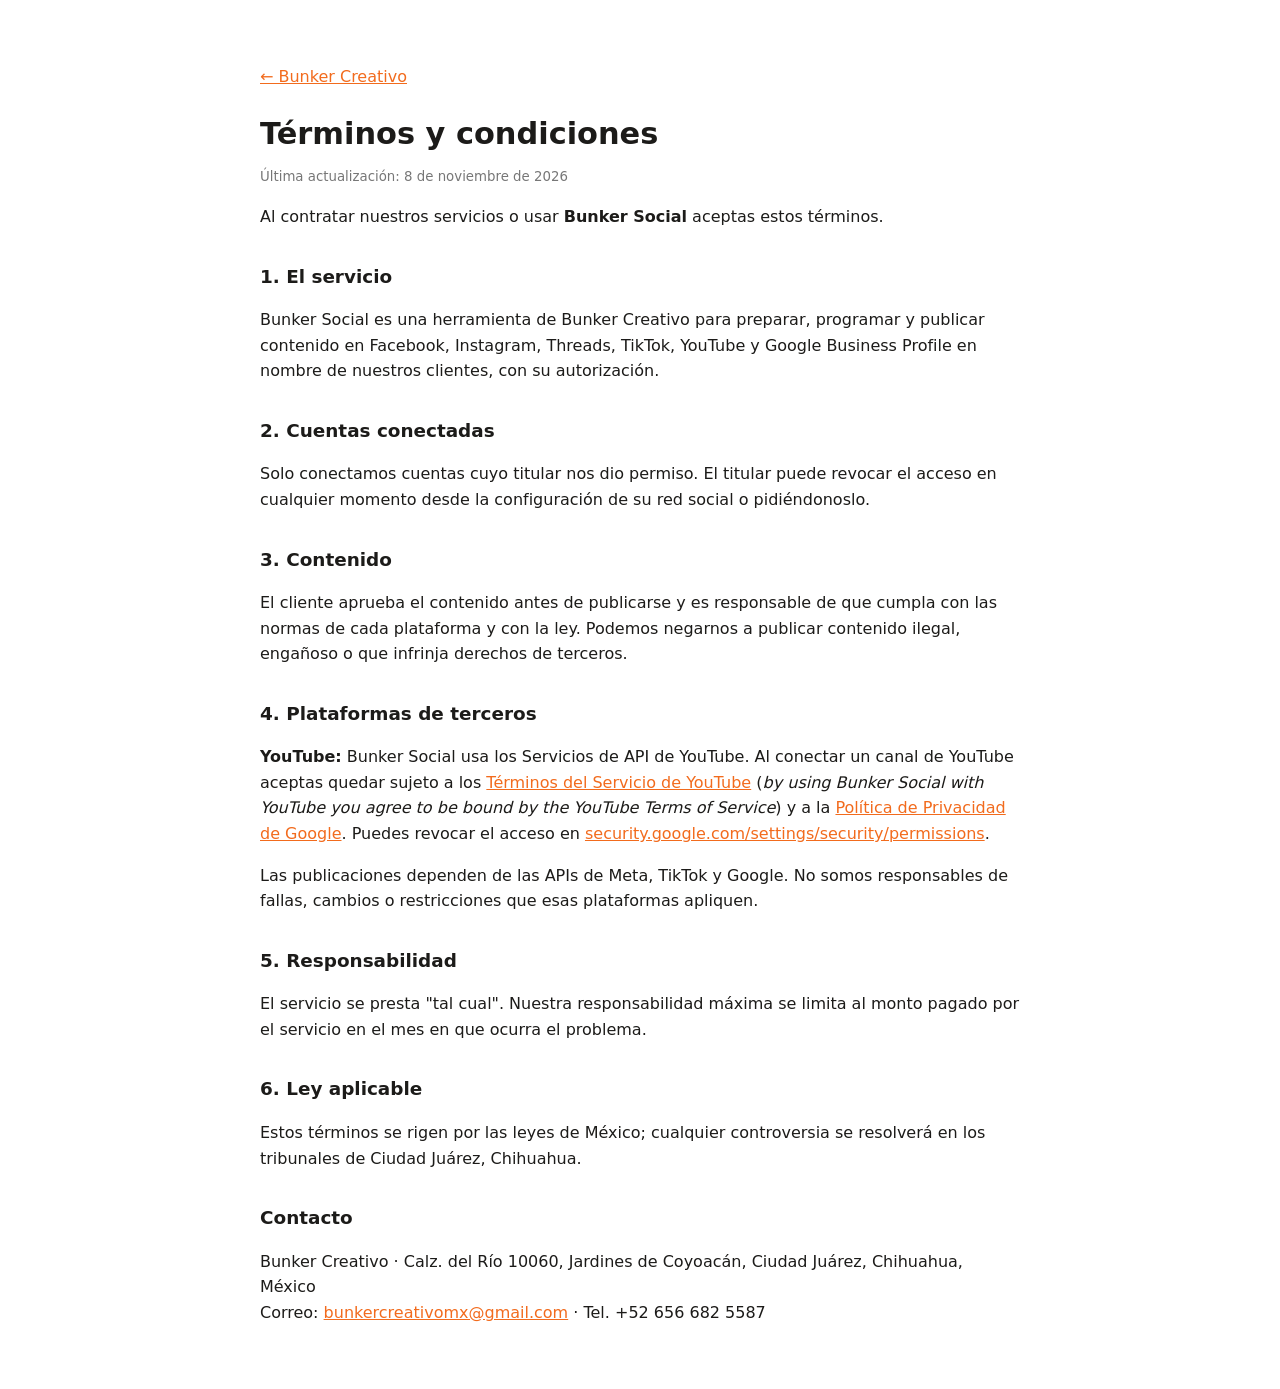
<file: terminos/index.html>
<!doctype html>
<html lang="es-MX"><head><meta charset="utf-8"><meta name="viewport" content="width=device-width,initial-scale=1">
<title>Términos y condiciones | Bunker Creativo</title><meta name="description" content="Términos y condiciones de uso de Bunker Creativo y Bunker Social.">
<link rel="canonical" href="https://bunkercreativomx.com/terminos/"><style>body{font-family:system-ui,-apple-system,sans-serif;max-width:760px;margin:0 auto;padding:3rem 1.25rem;line-height:1.6;color:#1c1b19}h1{font-size:1.9rem;margin-bottom:.25rem}h2{font-size:1.15rem;margin-top:2rem}small{color:#777}a{color:#f26b1d}</style></head><body>
<p><a href="/">← Bunker Creativo</a></p>
<h1>Términos y condiciones</h1><small>Última actualización: 8 de noviembre de 2026</small>

<p>Al contratar nuestros servicios o usar <b>Bunker Social</b> aceptas estos términos.</p>
<h2>1. El servicio</h2><p>Bunker Social es una herramienta de Bunker Creativo para preparar, programar y publicar contenido en Facebook, Instagram, Threads, TikTok, YouTube y Google Business Profile en nombre de nuestros clientes, con su autorización.</p>
<h2>2. Cuentas conectadas</h2><p>Solo conectamos cuentas cuyo titular nos dio permiso. El titular puede revocar el acceso en cualquier momento desde la configuración de su red social o pidiéndonoslo.</p>
<h2>3. Contenido</h2><p>El cliente aprueba el contenido antes de publicarse y es responsable de que cumpla con las normas de cada plataforma y con la ley. Podemos negarnos a publicar contenido ilegal, engañoso o que infrinja derechos de terceros.</p>
<h2>4. Plataformas de terceros</h2><p><b>YouTube:</b> Bunker Social usa los Servicios de API de YouTube. Al conectar un canal de YouTube aceptas quedar sujeto a los <a href="https://www.youtube.com/t/terms">Términos del Servicio de YouTube</a> (<i>by using Bunker Social with YouTube you agree to be bound by the YouTube Terms of Service</i>) y a la <a href="https://policies.google.com/privacy">Política de Privacidad de Google</a>. Puedes revocar el acceso en <a href="https://security.google.com/settings/security/permissions">security.google.com/settings/security/permissions</a>.</p><p>Las publicaciones dependen de las APIs de Meta, TikTok y Google. No somos responsables de fallas, cambios o restricciones que esas plataformas apliquen.</p>
<h2>5. Responsabilidad</h2><p>El servicio se presta "tal cual". Nuestra responsabilidad máxima se limita al monto pagado por el servicio en el mes en que ocurra el problema.</p>
<h2>6. Ley aplicable</h2><p>Estos términos se rigen por las leyes de México; cualquier controversia se resolverá en los tribunales de Ciudad Juárez, Chihuahua.</p>

<h2>Contacto</h2><p>Bunker Creativo · Calz. del Río 10060, Jardines de Coyoacán, Ciudad Juárez, Chihuahua, México<br>Correo: <a href="mailto:bunkercreativomx@gmail.com">bunkercreativomx@gmail.com</a> · Tel. +52 656 682 5587</p>
</body></html>
</file>
